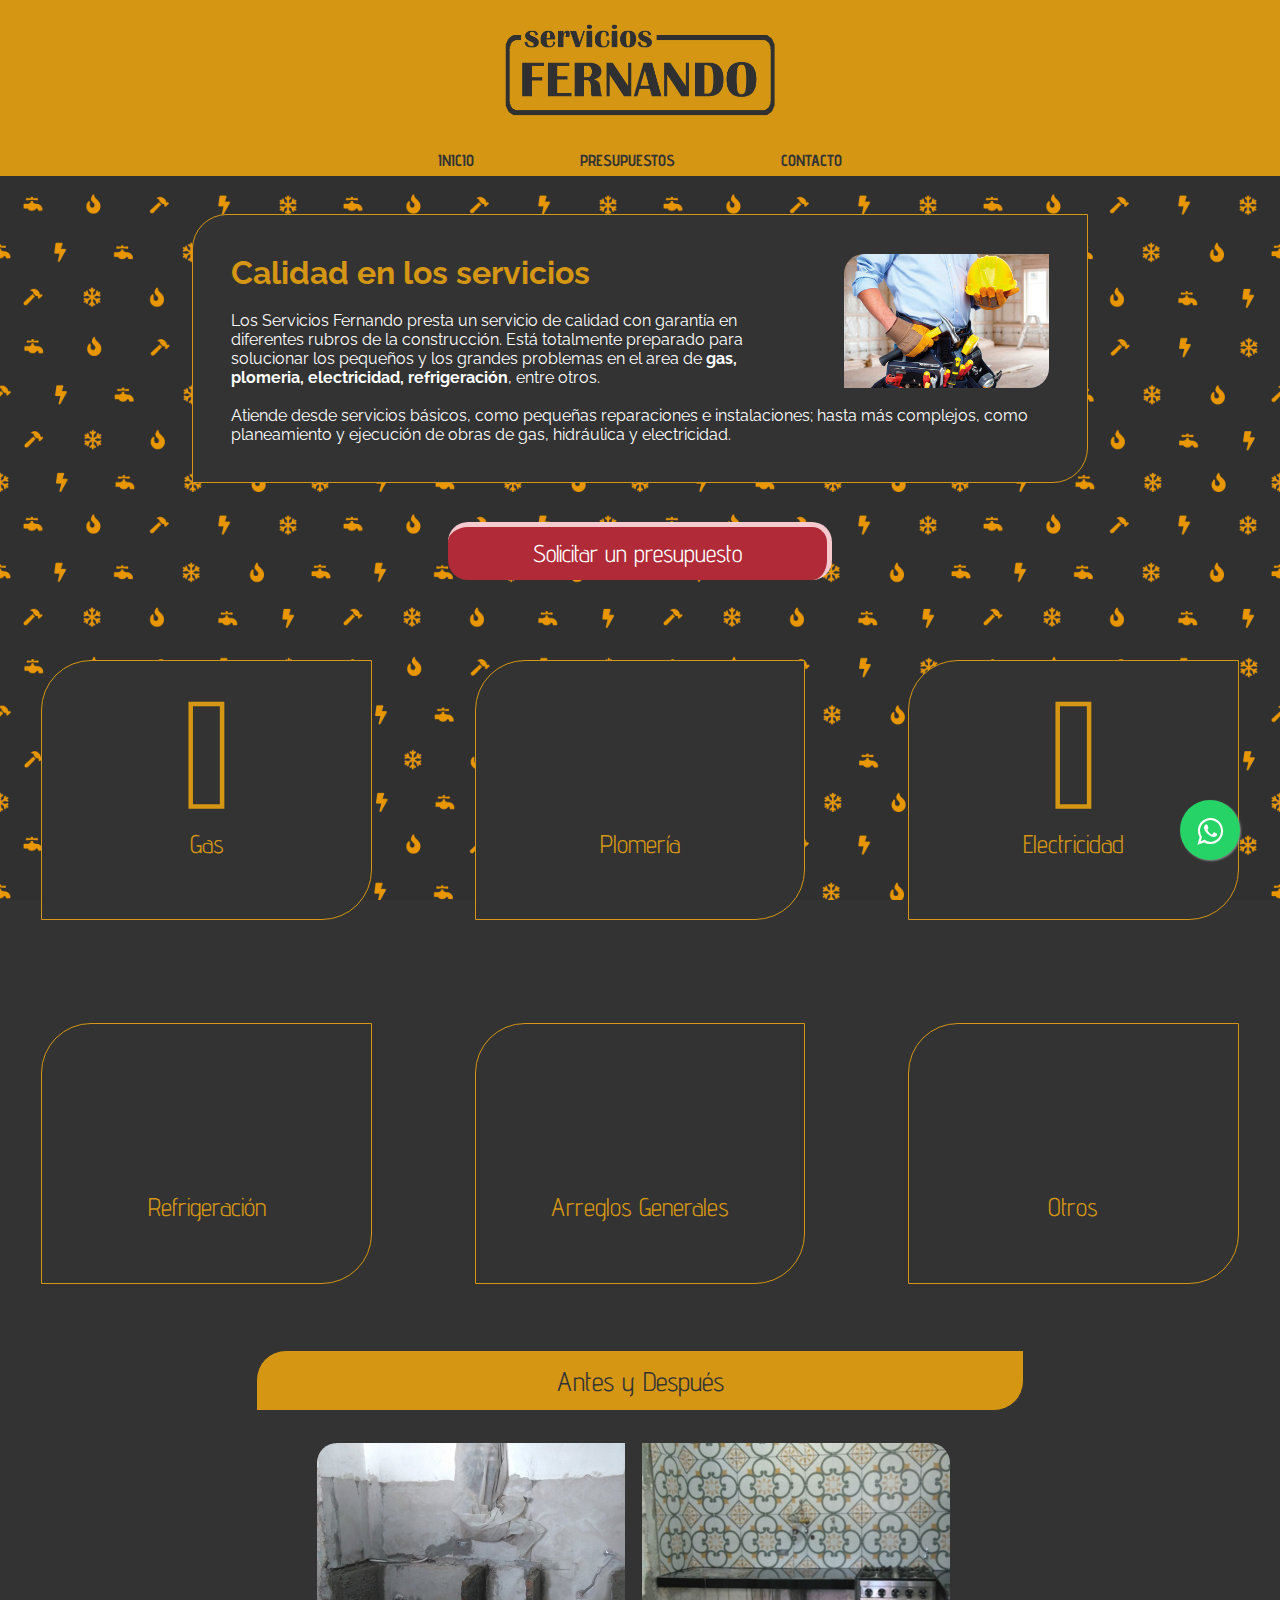
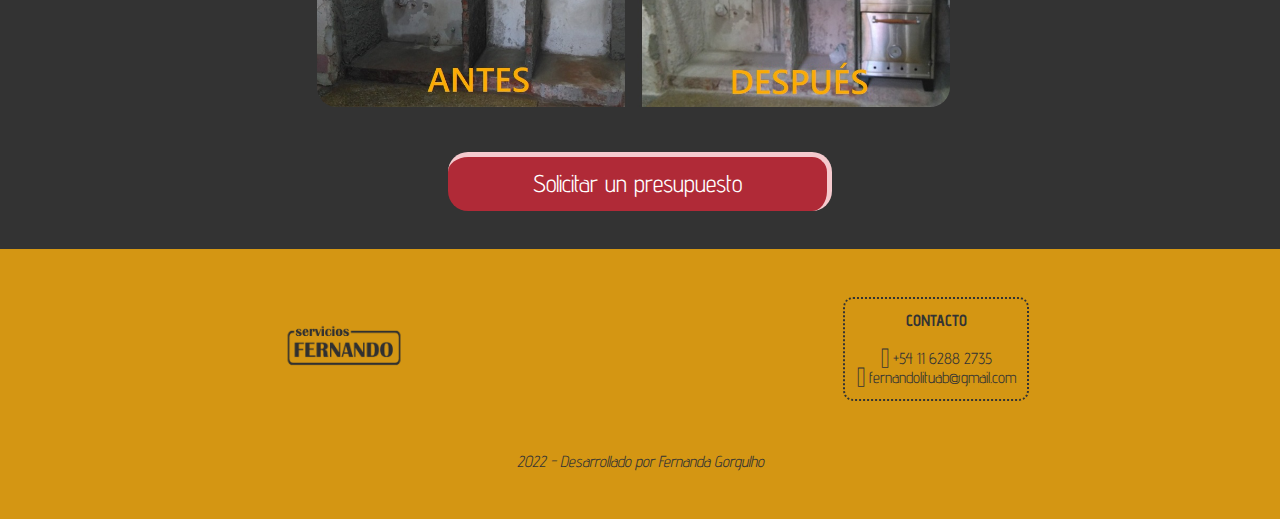
<file: index.html>
<!DOCTYPE html>
<html lang="es">
<head>
    <meta charset="UTF-8">
    <meta http-equiv="X-UA-Compatible" content="IE=edge">
    <meta name="viewport" content="width=device-width, initial-scale=1.0">
    <meta name="description" content="Servicios generales de la casa">
    <meta name="author" content="Fernanda Gorgulho">
    <meta name="keywords" content="Gasista Matriculado, Plomería, Electricista, Refrigeración, Construcción, Servicios Generales, Arreglos Generales, CABA, Buenos Aires, Capital Federal, Flores">
    
    <!--css-->
    <link rel="stylesheet" href="css/styles.css">

    <!--icons-->
    <link rel="stylesheet" href="https://use.fontawesome.com/releases/v5.15.4/css/all.css" integrity="sha384-DyZ88mC6Up2uqS4h/KRgHuoeGwBcD4Ng9SiP4dIRy0EXTlnuz47vAwmeGwVChigm" crossorigin="anonymous">

    <!--favicon-->
    <link rel="icon" href="/assets/image/title-ico.ico">

    <!--fonts-->
    <link rel="preconnect" href="https://fonts.googleapis.com">
    <link rel="preconnect" href="https://fonts.gstatic.com" crossorigin>
    <link href="https://fonts.googleapis.com/css2?family=Advent+Pro&family=Raleway&family=Roboto&display=swap" rel="stylesheet">

    <!--botón whatsapp-->
    <link rel="stylesheet" href="https://maxcdn.bootstrapcdn.com/font-awesome/4.5.0/css/font-awesome.min.css">
    <a href="https://wa.me/541162882735?text=Fale%20conosco" style="position:fixed;width:60px;height:60px;bottom:40px;right:40px;background-color:#25d366;color:#FFF;border-radius:50px;text-align:center;font-size:30px;box-shadow: 1px 1px 2px #888;z-index:1000;" target="_blank"><i style="margin-top:16px" class="fa fa-whatsapp"></i>
    </a>

    <!--
    https://mundohostel.netlify.app/index.html
    https://proyecto-cardinalhome.netlify.app/productos
    https://affectionate-payne-f9ff1a.netlify.app/index.html
-->

   
    <title>Servicios Fernando</title>
</head>
<body>

    <header>
        <div id="title">
            <a href="/index.html"><img id="img-title" alt="servicios_fernando" src="assets/image/title.png"></a>
        </div>
        <div id="menu">
            <nav>
                <a class="nav" href="/index.html">INICIO</a>
                <a class="nav" href="/presupuesto.html">PRESUPUESTOS</a>
                <a class="nav" href="/contacto.html">CONTACTO</a>
            </nav>
        </div>
    </header>

    <main>

        <div id="presentacion">
            <img src="/assets/image/construcctor.png" alt="img-constructor" id="img-constructor">
            <h1>Calidad en los servicios</h1><br>
                <p class="parafo">Los Servicios Fernando presta un servicio de calidad con garantía en diferentes rubros de la construcción. Está totalmente preparado para solucionar los pequeños y los grandes problemas en el area de <b>gas, plomeria, electricidad, refrigeración</b>, entre otros. </p><br>
                <p class="parafo">Atiende desde servicios básicos, como pequeñas reparaciones e instalaciones; hasta más complejos, como planeamiento y ejecución de obras de gas, hidráulica y electricidad.</p>
        </div>

        <div id="div-sol-presupuesto">
            <a id="pedir-presupuesto" href="/presupuesto.html">Solicitar un presupuesto</a>
        </div>

        
        <div id="iconos-servicios">
            <div class="div-icono" id="gasista">
                <div class="texto-visible" onclick="mostrarMensaje(this.parentElement.id)">
                <i class="fas fa-fire img-icono"></i><br><br>
                <p class="texto-icono">Gas</p>
                </div><br>
                <div class="texto-oculto">
                <ul>
                    <ol>Instalaciones de gas</ol>
                    <ol>Reparación de artefactos</ol>
                    <ol>Trámites</ol><br>
                    <ol style="color: #b02a37;"><b>**GASISTA MATRICULADO**</b></ol>
                </ul>
                </div>
            </div>
            <div class="div-icono" id="plomeria">
                <div class="texto-visible" onclick="mostrarMensaje(this.parentElement.id)">
                <i class="fas fa-faucet img-icono"></i><br><br>
                <p class="texto-icono">Plomería</p>
                </div><br>
                <div class="texto-oculto">
                    <ul>
                        <ol>Instalaciones de agua</ol>
                        <ol>Reparación de artefactos</ol>
                        <ol>Destapaciones</ol>
                        <ol>Tanques y bombas</ol>
                    </ul>
                    </div>
            </div>
            <div class="div-icono" id="electricidad">
                <div class="texto-visible" onclick="mostrarMensaje(this.parentElement.id)">
                <i class="fas fa-bolt img-icono" ></i><br><br>
                <p class="texto-icono">Electricidad</p>
                </div><br>
                <div class="texto-oculto">
                    <ul>
                        <ol>Instalaciones nuevas</ol>
                        <ol>Instalación/reparación de artefactos</ol>
                        <ol>Busqueda de fuga y cortocircuito</ol>
                    </ul>
                    </div>
            </div>
            <div class="div-icono" id="refrigeracion">
                <div class="texto-visible" onclick="mostrarMensaje(this.parentElement.id)">
                <i class="far fa-snowflake img-icono"></i><br><br>
                <p class="texto-icono">Refrigeración</p>
                </div><br>
                <div class="texto-oculto">
                    <ul>
                        <ol>Instalación/reparación de aire acondicionado</ol>
                        <ol>Carga de gas</ol>
                        <ol>Reparación de heladeras</ol>
                    </ul>
                    </div>
            </div>
            <div class="div-icono" id="arreglos-generales">
                <div class="texto-visible" onclick="mostrarMensaje(this.parentElement.id)">
                <i class="fas fa-hammer img-icono"></i><br><br>
                <p class="texto-icono">Arreglos Generales</p>
                </div><br>
                <div class="texto-oculto">
                    <ul>
                        <ol>Filtraciones</ol>
                        <ol>Membranas</ol>
                        <ol>Colocación de cerámicos</ol>
                    </ul>
                    </div>
            </div>
            <div class="div-icono" id="otros">
                <div class="texto-visible" onclick="mostrarMensaje(this.parentElement.id)">
                <i class="fas fa-toolbox img-icono"></i><br><br>
                <p class="texto-icono">Otros</p>
                </div><br>
                <div class="texto-oculto">
                    <ul>
                        <ol>Consultar por trabajos especificos</ol>
                    </ul>
                    </div>
            </div>
        </div>


        <div id="div-ayd">
            <a class="antes-y-despues">Antes y Después</a>
            <div id="slider">
                <ul>
                    <li class="ft-slider">
                        <img src="/assets/image/construccion/ayd01.jpg" alt="imagen-a-y-d-01">
                    </li>
                    <li class="ft-slider">
                        <img src="/assets/image/construccion/ayd02.jpg" alt="imagen-a-y-d-02">
                    </li>
                    <li class="ft-slider">
                        <img src="/assets/image/construccion/ayd03.jpg" alt="imagen-a-y-d-03">
                    </li>
                    <li class="ft-slider">
                        <img src="/assets/image/construccion/ayd04.jpg" alt="imagen-a-y-d-04">
                    </li>
                </ul>
            </div>
        </div>

        <div id="div-sol-presupuesto">
            <a id="pedir-presupuesto" href="/presupuesto.html">Solicitar un presupuesto</a>
        </div>

    </main>

    <footer>
        <div id="div-container-footer">
        <div id="logo-footer">
            <a><img class="img-logo" alt="servicios_fernando" src="assets/image/title.png"></a>
        </div>
        <div id="contacto">
            <p><b>CONTACTO</b></p><br>
            <p><i class="fab fa-whatsapp" class="icon-2"></i> +54 11 6288 2735</p>
            <p><i class="far fa-envelope" class="icon-2"></i> fernandolituab@gmail.com</p>
        </div>
        </div>
        <br>
        <div id="develop-by"><i>2022 - Desarrollado por Fernanda Gorgulho</i></div>
    </footer>

    <script>
       
       function mostrarMensaje(id){
            let mensaje = document.getElementById(id).getElementsByClassName("texto-oculto")[0];
            if (mensaje.style.display === "block"){
                mensaje.style.display = "none";
            } else{
                mensaje.style.display = "block";
            }
        }


    </script>
    
</body>

</html>
</file>
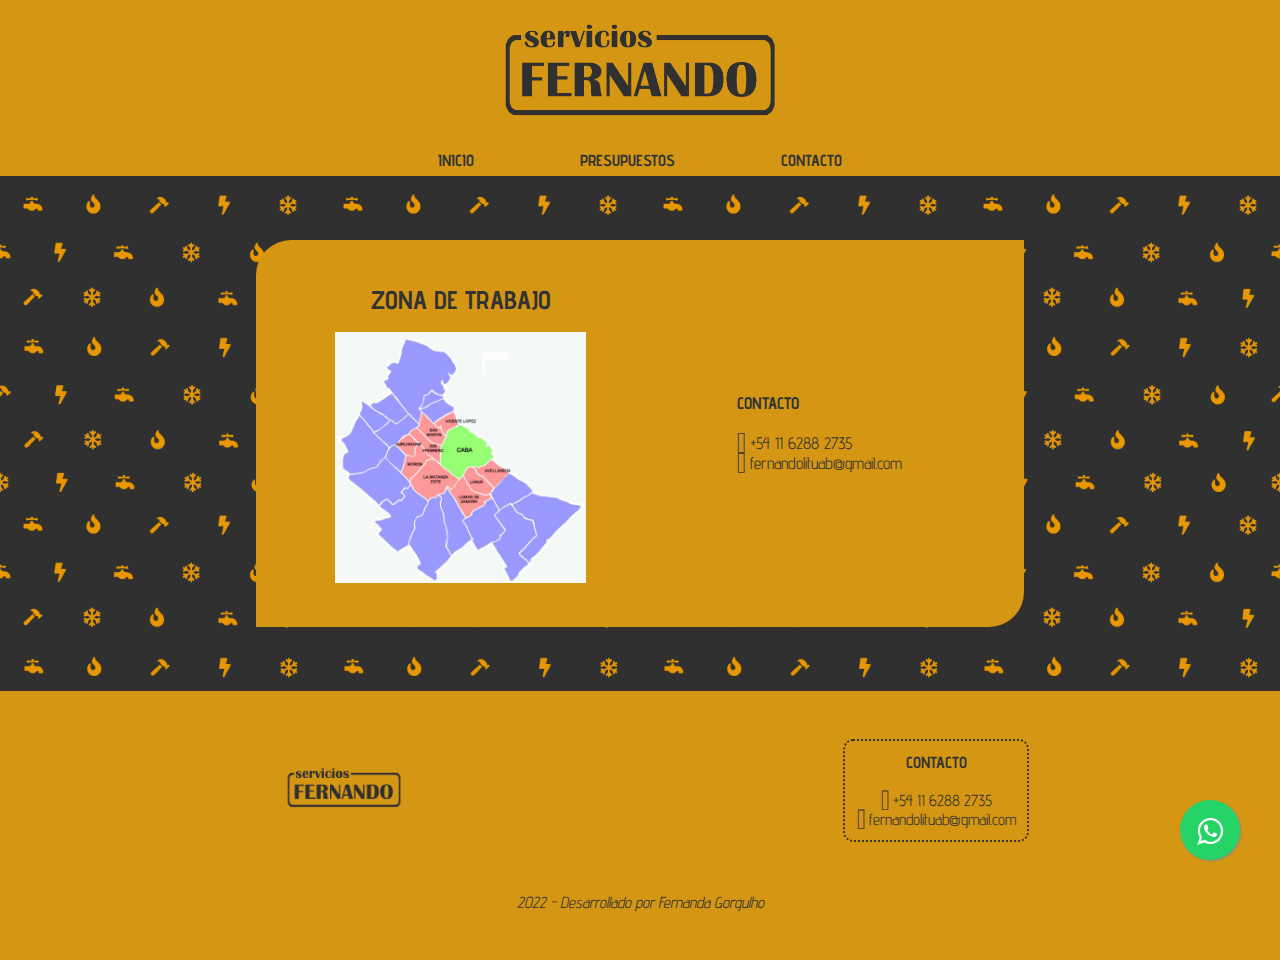
<file: contacto.html>
<!DOCTYPE html>
<html lang="es">
<head>
    <meta charset="UTF-8">
    <meta http-equiv="X-UA-Compatible" content="IE=edge">
    <meta name="viewport" content="width=device-width, initial-scale=1.0">
    <meta name="description" content="Servicios generales de la casa">
    <meta name="author" content="Fernanda Gorgulho">
    <meta name="keywords" content="Gasista Matriculado, Plomería, Electricista, Refrigeración, Construcción, Servicios Generales, Arreglos Generales, CABA, Buenos Aires, Capital Federal, Flores">
    
    <!--css-->
    <link rel="stylesheet" href="css/styles.css">

    <!--icons-->
    <link rel="stylesheet" href="https://use.fontawesome.com/releases/v5.15.4/css/all.css" integrity="sha384-DyZ88mC6Up2uqS4h/KRgHuoeGwBcD4Ng9SiP4dIRy0EXTlnuz47vAwmeGwVChigm" crossorigin="anonymous">

    <!--favicon-->
    <link rel="icon" href="/assets/image/title-ico.ico">

    <!--fonts-->
    <link rel="preconnect" href="https://fonts.googleapis.com">
    <link rel="preconnect" href="https://fonts.gstatic.com" crossorigin>
    <link href="https://fonts.googleapis.com/css2?family=Advent+Pro&family=Raleway&family=Roboto&display=swap" rel="stylesheet">

    <!--botón whatsapp-->
    <link rel="stylesheet" href="https://maxcdn.bootstrapcdn.com/font-awesome/4.5.0/css/font-awesome.min.css">
    <a href="https://wa.me/541162882735?text=Fale%20conosco" style="position:fixed;width:60px;height:60px;bottom:40px;right:40px;background-color:#25d366;color:#FFF;border-radius:50px;text-align:center;font-size:30px;box-shadow: 1px 1px 2px #888;z-index:1000;" target="_blank"><i style="margin-top:16px" class="fa fa-whatsapp"></i>
    </a>

        
    <title>Servicios Fernando</title>
</head>
<body>

    <header>
        <div id="title">
            <a href="/index.html"><img id="img-title" alt="servicios_fernando" src="assets/image/title.png"></a>
        </div>
        <div id="menu">
            <nav>
                <a class="nav" href="/index.html">INICIO</a>
                <a class="nav" href="/presupuesto.html">PRESUPUESTOS</a>
                <a class="nav" href="/contacto.html">CONTACTO</a>
            </nav>
        </div>
    </header>

    <main id="main-contacto">
        <div id="div-contacto">
            <div id="div-img-contacto">
            <p id="text-mapa-contacto"><b>ZONA DE TRABAJO</b></p>
            <img id="img-mapa" src="/assets/image/zona-de-trabajo.png" alt="mapa-zona-de-trabajo">
            </div>
            <div id="div-info-contacto">
            <p><b>CONTACTO</b></p><br>
            <p><i class="fab fa-whatsapp" class="icon-2"></i> +54 11 6288 2735</p>
            <p><i class="far fa-envelope" class="icon-2"></i> fernandolituab@gmail.com</p>
            </div>
        </div>
    </main>

    <footer>
        <div id="div-container-footer">
        <div id="logo-footer">
            <a><img class="img-logo" alt="servicios_fernando" src="assets/image/title.png"></a>
        </div>
        <div id="contacto">
            <p><b>CONTACTO</b></p><br>
            <p><i class="fab fa-whatsapp" class="icon-2"></i> +54 11 6288 2735</p>
            <p><i class="far fa-envelope" class="icon-2"></i> fernandolituab@gmail.com</p>
        </div>
        </div>
        <br>
        <div id="develop-by"><i>2022 - Desarrollado por Fernanda Gorgulho</i></div>
    </footer>
    
</body>
</html>
</file>
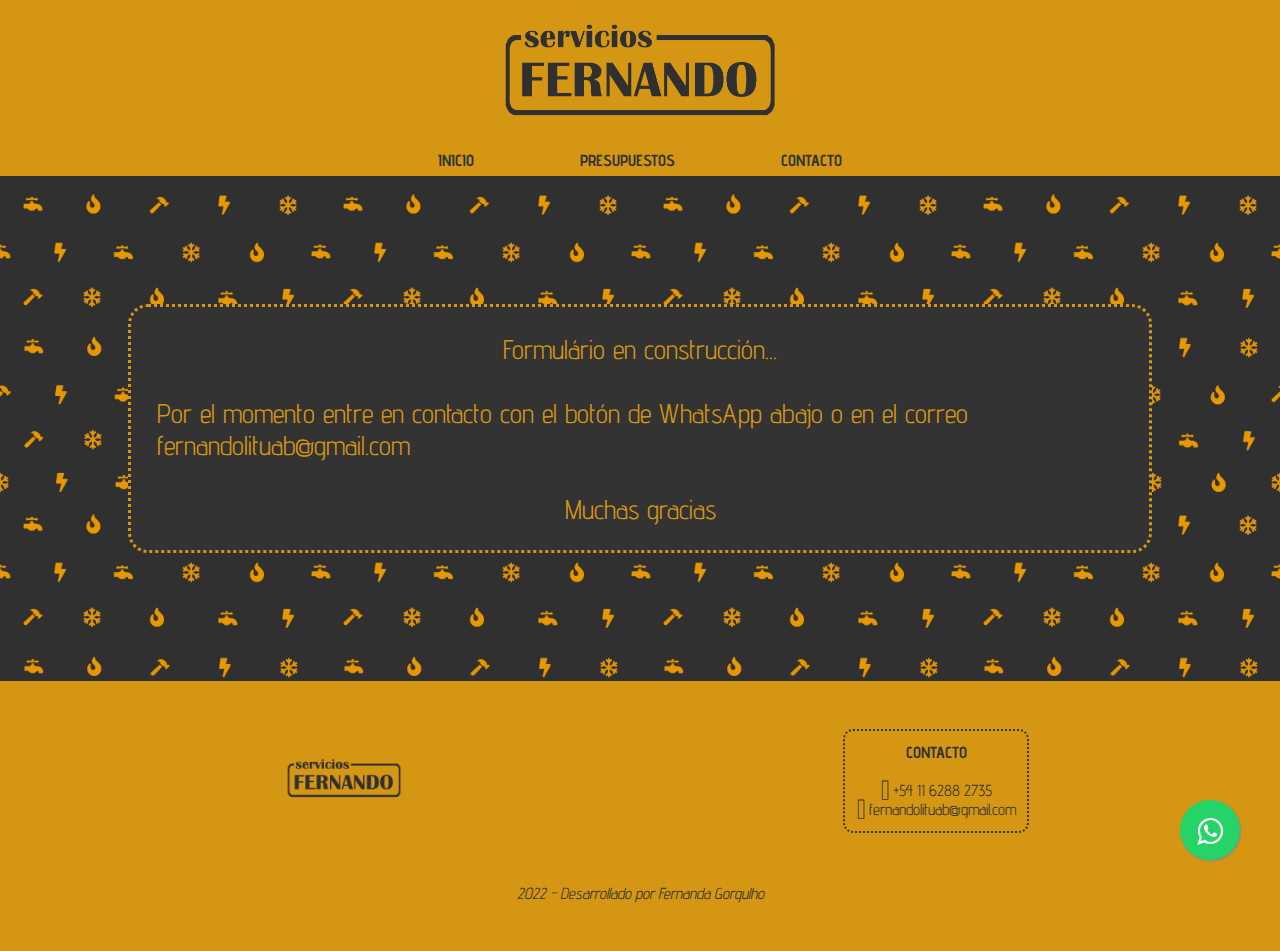
<file: presupuesto.html>
<!DOCTYPE html>
<html lang="es">
<head>
    <meta charset="UTF-8">
    <meta http-equiv="X-UA-Compatible" content="IE=edge">
    <meta name="viewport" content="width=device-width, initial-scale=1.0">
    <meta name="description" content="Servicios generales de la casa">
    <meta name="author" content="Fernanda Gorgulho">
    <meta name="keywords" content="Gasista Matriculado, Plomería, Electricista, Refrigeración, Construcción, Servicios Generales, Arreglos Generales, CABA, Buenos Aires, Capital Federal, Flores">
    
    <!--css-->
    <link rel="stylesheet" href="css/styles.css">

    <!--icons-->
    <link rel="stylesheet" href="https://use.fontawesome.com/releases/v5.15.4/css/all.css" integrity="sha384-DyZ88mC6Up2uqS4h/KRgHuoeGwBcD4Ng9SiP4dIRy0EXTlnuz47vAwmeGwVChigm" crossorigin="anonymous">

    <!--favicon-->
    <link rel="icon" href="/assets/image/title-ico.ico">

    <!--fonts-->
    <link rel="preconnect" href="https://fonts.googleapis.com">
    <link rel="preconnect" href="https://fonts.gstatic.com" crossorigin>
    <link href="https://fonts.googleapis.com/css2?family=Advent+Pro&family=Raleway&family=Roboto&display=swap" rel="stylesheet">

    <!--botón whatsapp-->
    <link rel="stylesheet" href="https://maxcdn.bootstrapcdn.com/font-awesome/4.5.0/css/font-awesome.min.css">
    <a href="https://wa.me/541162882735?text=Fale%20conosco" style="position:fixed;width:60px;height:60px;bottom:40px;right:40px;background-color:#25d366;color:#FFF;border-radius:50px;text-align:center;font-size:30px;box-shadow: 1px 1px 2px #888;z-index:1000;" target="_blank"><i style="margin-top:16px" class="fa fa-whatsapp"></i>
    </a>

        
    <title>Servicios Fernando</title>
</head>
<body>

    <header>
        <div id="title">
            <a href="/index.html"><img id="img-title" alt="servicios_fernando" src="assets/image/title.png"></a>
        </div>
        <div id="menu">
            <nav>
                <a class="nav" href="/index.html">INICIO</a>
                <a class="nav" href="/presupuesto.html">PRESUPUESTOS</a>
                <a class="nav" href="/contacto.html">CONTACTO</a>
            </nav>
        </div>
    </header>

    <main>
        <div id="presupuesto-container">
            <p class="en-construccion"></i>Formulário en construcción...</p><br>
            <p class="en-construccion">Por el momento entre en contacto con el botón de WhatsApp abajo o en el correo fernandolituab@gmail.com</p><br>
            <p class="en-construccion">Muchas gracias</p>
        </div>
    </main>

    <footer>
        <div id="div-container-footer">
        <div id="logo-footer">
            <a><img class="img-logo" alt="servicios_fernando" src="assets/image/title.png"></a>
        </div>
        <div id="contacto">
            <p><b>CONTACTO</b></p><br>
            <p><i class="fab fa-whatsapp" class="icon-2"></i> +54 11 6288 2735</p>
            <p><i class="far fa-envelope" class="icon-2"></i> fernandolituab@gmail.com</p>
        </div>
        </div>
        <br>
        <div id="develop-by"><i>2022 - Desarrollado por Fernanda Gorgulho</i></div>
    </footer>
    
</body>
</html>
</file>
<file: css/styles.css>
*{
    box-sizing: border-box;
    margin: 0;
    padding: 0;
}

body{
    background-image: url(/assets/image/fondo.png);
    background-color: #333;
    background-size: 25%;
    background-repeat: repeat;
    background-attachment: fixed;
    margin: 0;
    font-family: 'Roboto', sans-serif;
}


/*
RESPONSIVE FOR:
Mobiles 320px - 480px
Tablets 768px - 1024px
Screens bigger than 1200px
*/





/*-----------------header-----------------*/

header{
    background-color: #d49613;
    font-family: 'Advent Pro', sans-serif;
}

#img-title{
    width: 25%;
    display: block;
    margin: auto;
    padding: 1.5vw;
}

/*Responsive*/

@media (min-width: 320px) and (max-width: 480px){
    #img-title{width: 60%;}
}

@media (min-width: 481px) and (max-width: 767px){
    #img-title{width: 50%;}
}

@media (min-width: 768px) and (max-width: 1024px){
    #img-title{width: 40%;}
}


#menu{
    display: flex;
    justify-content: center;
    padding: 0.5vw;
}

/*Responsive*/

@media (min-width: 320px) and (max-width: 480px){
    #menu{padding: 2vw;}
}



.nav{
    background-color: #d49613;
    color: #333;
    text-decoration: none;
    font-weight: bold;
    font-size: 100%;
    margin: 4vw;
}




/*-----------------main-------------------*/

main{
    font-family: 'Raleway', sans-serif;
}

h1{
    color: #d49613;
}

#presentacion{
    background-color: #333;
    color: white;
    border: solid 1px #d49613;
    border-radius: 35px 0;
    padding: 3%;
    margin: 3% 15% ;
    font-size: 1.8vh;
}

/*Responsive*/

@media (min-width: 320px) and (max-width: 480px){
    #presentacion{margin: 10% 10%;
                  display: flex;
                  flex-direction: column;}
}

@media (min-width: 481px) and (max-width: 767px){
    #presentacion{margin: 8% 05%;}
}

@media (min-width: 768px) and (max-width: 1024px){
    #presentacion{margin: 5% 15%;}
}


#img-constructor{
    float: right;
    width: 25%;
    margin-left: 2em;
    border-radius: 20px 0;
    display: block;
}

/*Responsive*/

@media (min-width: 320px) and (max-width: 480px){
    #img-constructor{margin: auto;
                     width: 100%;
                     padding: 2vw;}
}

@media (min-width: 481px) and (max-width: 767px){
    #img-constructor{margin: 2em;
                     width: 45%;}
}


@media (min-width: 768px) and (max-width: 1024px){
    #img-constructor{width: 40%;
                     padding: 2vw;
                     border-radius: 20px 0;}
}

.antes-y-despues{
    color: #333;
    background-color: #d49613;
    border: solid 1px #333;
    border-radius: 30px 0; 
    margin: 2% 20%;
    padding: 0.5em;
    text-align: center;
    font-family: 'Advent Pro', sans-serif;
    font-size: 3vh;
    display: flex;
    justify-content: center;
}

/*Responsive*/


@media (min-width: 320px) and (max-width: 480px){
    .antes-y-despues{margin: 5%;
                     padding: 2vw;
                     font-size: 2.5vh;}
}

@media (min-width: 481px) and (max-width: 767px){
    .antes-y-despues{margin: 5% 10%;
                     padding: 1.5vw;}
}


@media (min-width: 768px) and (max-width: 1024px){
    .antes-y-despues{margin: 5% 10%;
                     padding: 1vw;}
}


#pedir-presupuesto{
    color: white;
    background-color: #b02a37;
    border-top: 5px solid #f5cace;
    border-right: 5px solid #f5cace;
    border-radius: 20px;
    margin: 3% 35%;
    padding: 0.5em;
    text-decoration: none;
    text-align: center;
    font-family: 'Advent Pro', sans-serif;
    font-size: 2.7vh;
    display: flex;
    justify-content: center;
    cursor: pointer;
}

/*animación*/

#pedir-presupuesto:hover{
    background-color: #8b111d;
    margin-left: 40%;
    margin-right: 40%;
    transition-duration: 0.4s;
    
}


/*Responsive*/


@media (min-width: 320px) and (max-width: 480px){
    #pedir-presupuesto{margin: 5% 20%;
                       font-size: 2.3vh;}
}

@media (min-width: 481px) and (max-width: 767px){
    #pedir-presupuesto{margin: 5% 25%;
                       font-size: 2.1vh;}
}


@media (min-width: 768px) and (max-width: 1024px){
    #pedir-presupuesto{margin: 6% 30%;}
}


/*------iconos-------*/

#iconos-servicios{
    font-family: 'Advent Pro', sans-serif;
    display: grid;
    grid-template-columns: 1fr 1fr 1fr;
    gap: 20px;
    grid-auto-flow: row;
    grid-auto-columns: minmax(200px, auto);
}

/*Responsive*/

@media (min-width: 320px) and (max-width: 480px){
    #iconos-servicios{ grid-template-columns: 1fr;
                       margin: auto 10%;
                       gap: 2px;}
}

@media (min-width: 481px) and (max-width: 767px){
    #iconos-servicios{ grid-template-columns: 1fr 1fr;
                       margin: auto 5%;}
}


@media (min-width: 768px) and (max-width: 1024px){
    #iconos-servicios{ grid-template-columns: 1fr 1fr;
                       margin: auto 5%;}
}


.div-icono{
    background-color: #333;
    color: #d49613;
    border: solid 1px #d49613;
    border-radius: 50px 0;
    padding: 10%;
    margin: 10%;
    text-align: center;
    display: flex;
    flex-direction: column;
    align-items: center;
    justify-content: center;
    transition: transform 0.3s ease-in-out;
   
}

/*animación*/

.div-icono:hover{
    transform: scale(1.06);
}


.img-icono{
    width: 100%;
    font-size: 7vw;
    opacity: 1;
    cursor: pointer;
}

/*Responsive*/

@media (min-width: 320px) and (max-width: 480px){
    .img-icono{font-size: 20vw;}
}

@media (min-width: 481px) and (max-width: 767px){
    .img-icono{font-size: 12vw;}
}


@media (min-width: 768px) and (max-width: 1024px){
    .img-icono{font-size: 10vw;}
}



.texto-icono{
    font-size: 2vw;
}

/*Responsive*/

@media (min-width: 320px) and (max-width: 480px){
    .texto-icono{font-size: 6.5vw;}
}

@media (min-width: 481px) and (max-width: 767px){
    .texto-icono{font-size: 4.5vw;}
}


@media (min-width: 768px) and (max-width: 1024px){
    .texto-icono{font-size: 3.5vw;}
}

.texto-oculto{
    font-size: 1.2vw; 
    display: none;
}

/*Responsive*/

@media (min-width: 320px) and (max-width: 480px){
    .texto-oculto{font-size: 3.5vw;}
}

@media (min-width: 481px) and (max-width: 767px){
    .texto-oculto{font-size: 2.5vw;}
}


@media (min-width: 768px) and (max-width: 1024px){
    .texto-oculto{font-size: 2vw;}
}


/*------fotos carrousel-------*/

#slider{
    width: 100%;
    margin: auto;
    overflow: hidden;
}


#slider ul{
    display: flex;
    padding: 0;
    width: 400%;
    animation: animacion 20s infinite alternate;
    animation-timing-function: ease-in-out;
}

#slider li{
    width: 100%;
    list-style: none;
    margin: 0.5vw 1vw 0.5vw 0;
    display: flex;
    justify-content: center;
}

#slider img{
    width: 50%;
    border-radius: 20px;
    
}

@keyframes animacion{

    0%{margin-left: 0;}
    20%{margin-left: 0;}

    25%{margin-left: -100%;}
    45%{margin-left: -100%;}

    50%{margin-left: -200%;}
    70%{margin-left: -200%;}

    75%{margin-left: -300%;}
    100%{margin-left: -300%;}
}

/*Responsive*/

@media (min-width: 320px) and (max-width: 480px){
    #slider img{width: 90%;}
}

@media (min-width: 481px) and (max-width: 767px){
    #slider img{width: 80%;}
}

@media (min-width: 768px) and (max-width: 1024px){
    #slider img{width: 70%;}
}

/*-----------------footer-----------------*/

footer{
    background-color: #d49613;
    color: #333;
    padding: 3em;
    position: relative;
                bottom: 0;
                left: 0;
    text-align: center;
    font-family: 'Advent Pro', sans-serif;
}

#div-container-footer{
    display: grid;
    justify-content: center;
    align-items: center;
    grid-template-columns: 1fr 1fr;
    grid-auto-flow: row;
}

/*Responsive*/

@media (min-width: 320px) and (max-width: 480px){
    #div-container-footer{grid-template-columns: 1fr;
                          gap: 25px;}
}

.img-logo{
    width: 20%;
}

/*Responsive*/

@media (min-width: 320px) and (max-width: 480px){
    .img-logo{width: 40%;}
}

@media (min-width: 481px) and (max-width: 767px){
    .img-logo{width: 50%;}
}

@media (min-width: 768px) and (max-width: 1024px){
    .img-logo{width: 30%;}
}


#contacto{
    border: dotted 2px #333;
    border-radius: 10px;
    margin: auto;
    padding: 2%;
}

/*Responsive*/

@media (min-width: 320px) and (max-width: 480px){
    #contacto{font-size: 3.5vw;}
}

@media (min-width: 481px) and (max-width: 767px){
    #contacto{font-size: 2vw;}
}

@media (min-width: 768px) and (max-width: 1024px){
    #contacto{font-size: 1.5vw;}
}


#develop-by{
    margin-top: 2em;
}


.icon-2{
    width: 100%;
}

/*---------------presupuesto----------------*/

#presupuesto-container{
    background-color: #333;
    color: #d49613;
    margin: 10vw;
    padding: 2vw;
    border: #d49613 3px dotted;
    border-radius: 20px;
    text-align: left;
    font-family: 'Advent Pro', sans-serif;
    font-size: 3vh;   
}

/*Responsive*/

@media (min-width: 320px) and (max-width: 480px){
    #presupuesto-container{padding: 3em;
                           font-size: 6vw;
                           text-align: center;}
}

@media (min-width: 481px) and (max-width: 767px){
    #presupuesto-container{padding: 3em;
                           text-align: center;}
}

@media (min-width: 768px) and (max-width: 1024px){
    #presupuesto-container{padding: 2.5em;}
}

.en-construccion{
    display: flex;
    justify-content: center;
}


/*-------------contacto------------------*/

#main-contacto{
    display: flex;
    justify-content: center;
}

#div-contacto{
    background-color:#d49613;
    color: #333;
    margin: 5%;
    width: 60%;
    padding: 2vw;
    border-radius: 35px 0;
    font-family: 'Advent Pro', sans-serif;
    font-size: 2vw;
    display: grid;
    grid-template-columns: 1fr 1fr;
    align-items: center;
    justify-items: center;
    }


/*Responsive*/

@media (min-width: 320px) and (max-width: 480px){
    #div-contacto{grid-template-columns: 1fr;
                  width: 80%;
                  font-size: 4.5vw;
                  margin: 15% auto;}
}

@media (min-width: 481px) and (max-width: 767px){
    #div-contacto{grid-template-columns: 1fr;
                  width: 80%;
                  font-size: 3vw;
                  margin: 10% auto;}
}

@media (min-width: 768px) and (max-width: 1024px){
    #div-contacto{width: 80%;
                  font-size: 2.5vw}
}

#div-img-contacto{
    display: flex;
    flex-direction: column;
    }

#text-mapa-contacto{
    margin: auto;
    padding-top: 5%;
}

#img-mapa{
    width: 80%;
    margin: auto;
    padding: 5%;
    transition: transform 0.3s ease-in-out;
}

#img-mapa:hover{
    transform: scale(2);
}


#div-info-contacto{
    font-size: 1.3vw;
    padding: 10% 5%;
}

/*Responsive*/

@media (min-width: 320px) and (max-width: 480px){
    #div-info-contacto{font-size: 3.5vw}
}

@media (min-width: 481px) and (max-width: 767px){
    #div-info-contacto{font-size: 3.5vw}
}

@media (min-width: 768px) and (max-width: 1024px){
    #div-info-contacto{font-size: 2vw}
}
</file>
